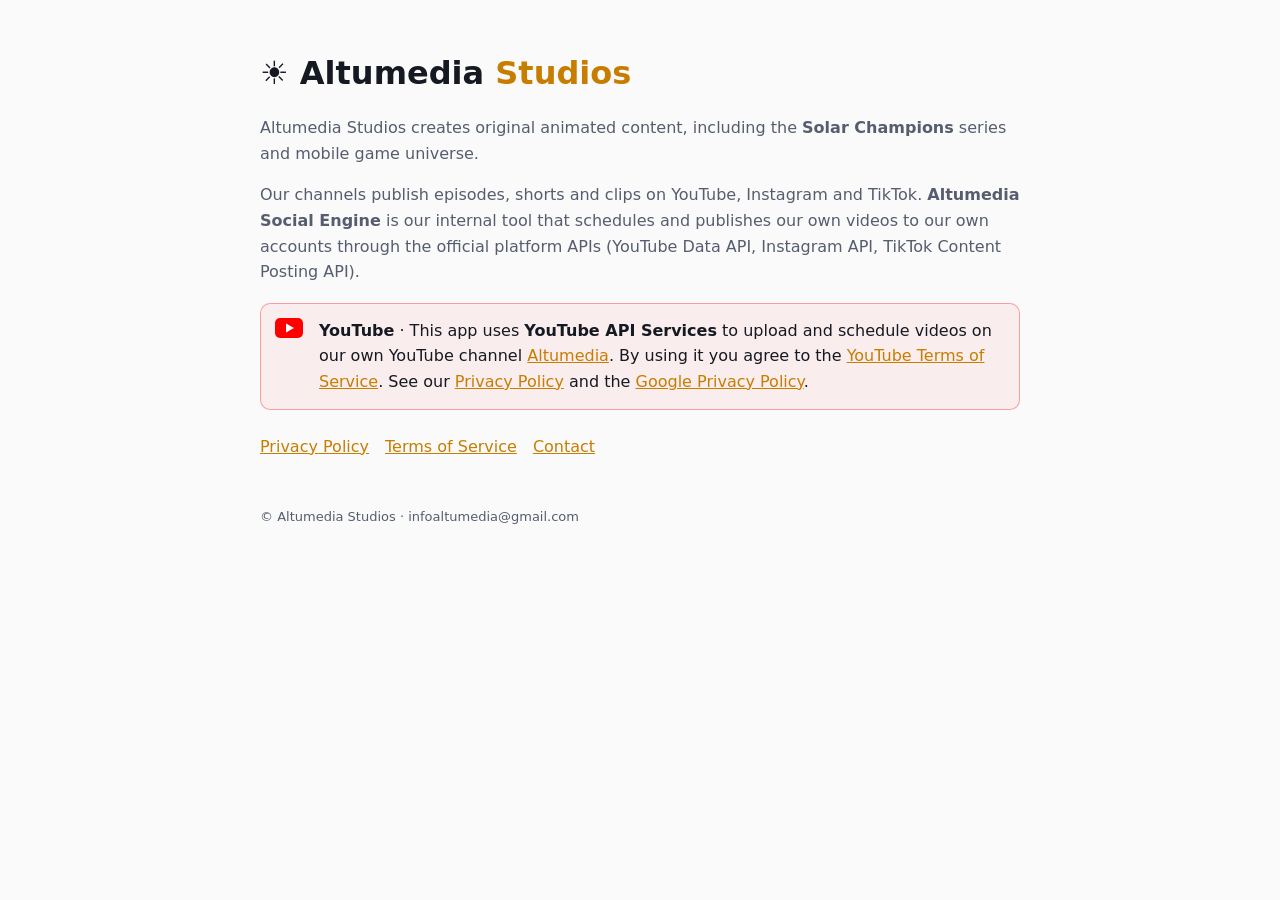
<file: index.html>
<!doctype html><html lang="en"><head><meta charset="utf-8"><meta name="viewport" content="width=device-width,initial-scale=1"><title>Altumedia Studios</title><link rel="stylesheet" href="style.css"></head><body><main>
<h1>☀️ Altumedia <span>Studios</span></h1>
<p>Altumedia Studios creates original animated content, including the <b>Solar Champions</b> series and mobile game universe.</p>
<p>Our channels publish episodes, shorts and clips on YouTube, Instagram and TikTok. <b>Altumedia Social Engine</b> is our internal tool that schedules and publishes our own videos to our own accounts through the official platform APIs (YouTube Data API, Instagram API, TikTok Content Posting API).</p>
<section class="ytbox"><svg class="yt" viewBox="0 0 28 20" width="28" height="20" aria-hidden="true"><rect width="28" height="20" rx="5" fill="#FF0000"/><path d="M11 5.5v9l8-4.5z" fill="#fff"/></svg><div><b>YouTube</b> · This app uses <b>YouTube API Services</b> to upload and schedule videos on our own YouTube channel <a href="https://www.youtube.com/channel/UCl2GdT-fglfP-uhoyWO0t6w">Altumedia</a>. By using it you agree to the <a href="https://www.youtube.com/t/terms">YouTube Terms of Service</a>. See our <a href="privacy.html">Privacy Policy</a> and the <a href="https://policies.google.com/privacy">Google Privacy Policy</a>.</div></section>
<nav><a href="privacy.html">Privacy Policy</a><a href="terms.html">Terms of Service</a><a href="mailto:infoaltumedia@gmail.com">Contact</a></nav>
<footer>© Altumedia Studios · infoaltumedia@gmail.com</footer></main></body></html>
</file>
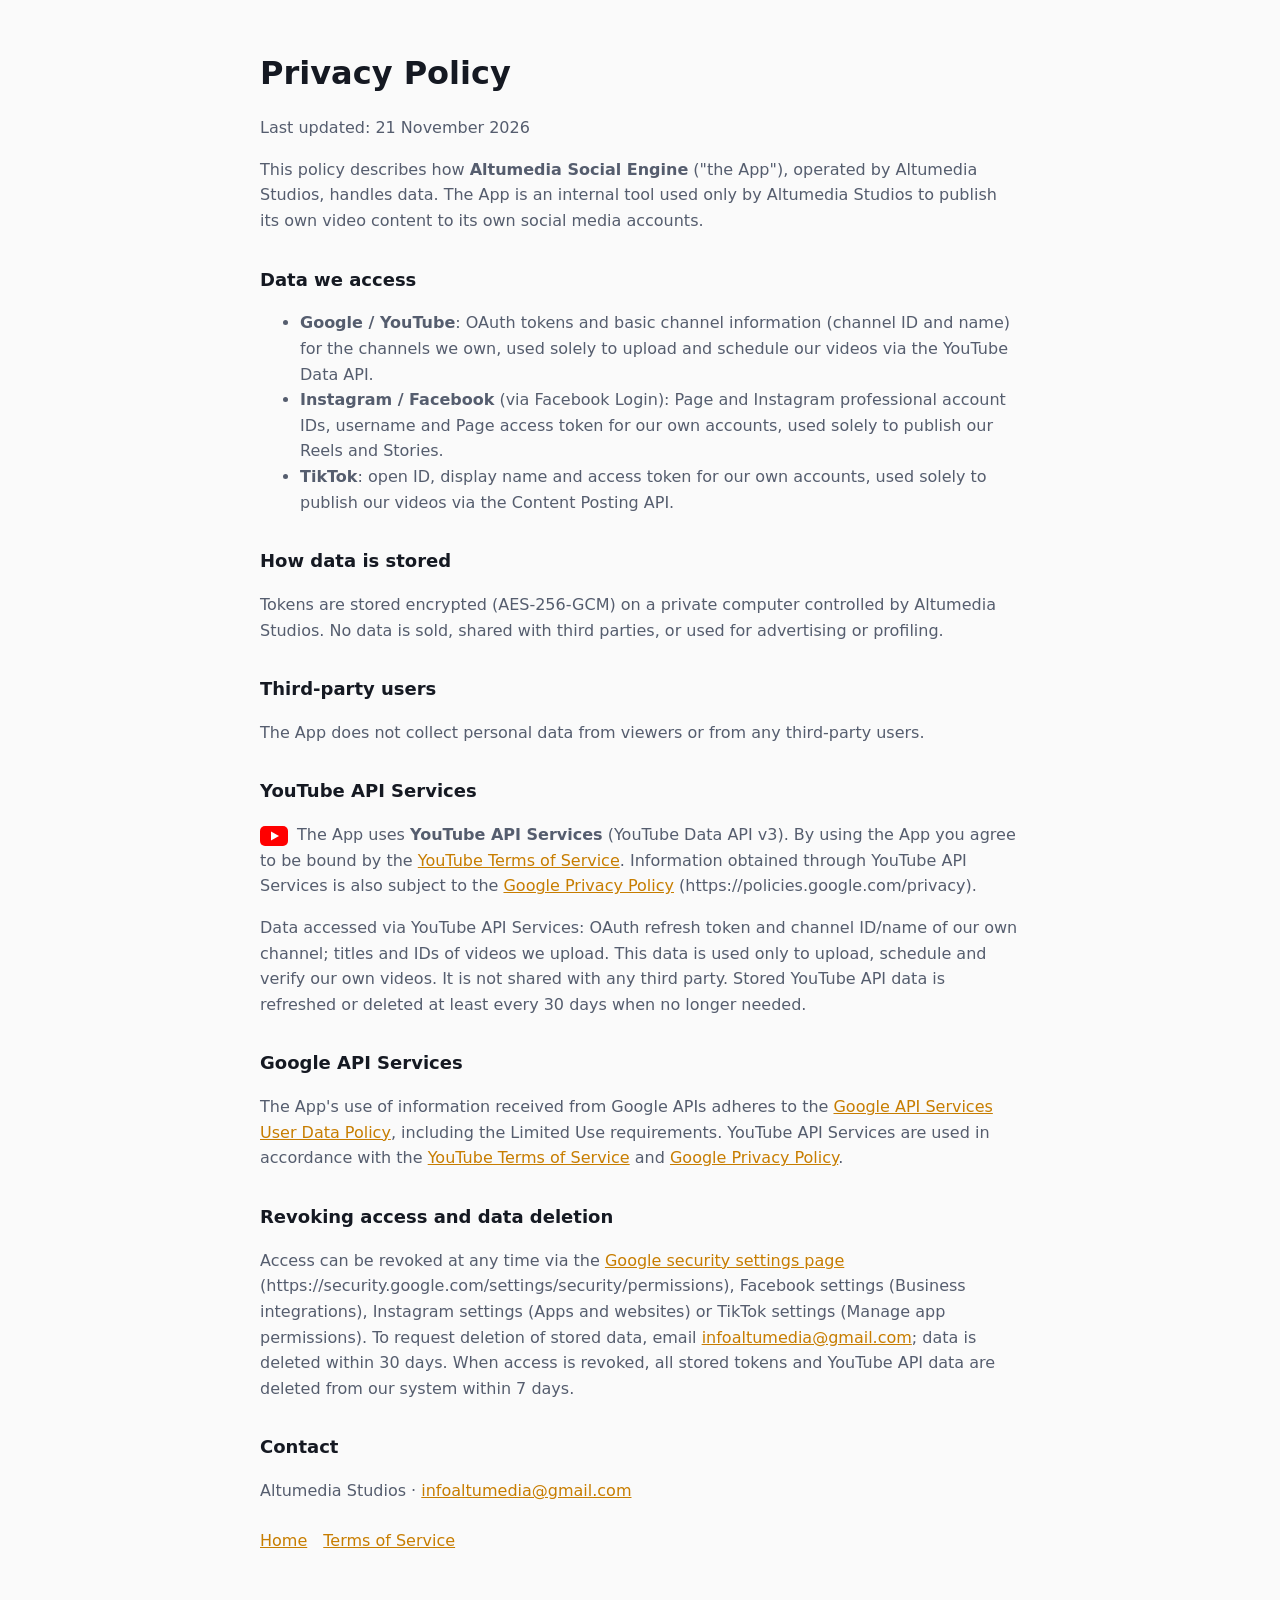
<file: privacy.html>
<!doctype html><html lang="en"><head><meta charset="utf-8"><meta name="viewport" content="width=device-width,initial-scale=1"><title>Privacy Policy · Altumedia</title><link rel="stylesheet" href="style.css"></head><body><main>
<h1>Privacy Policy</h1><p>Last updated: 21 November 2026</p>
<p>This policy describes how <b>Altumedia Social Engine</b> ("the App"), operated by Altumedia Studios, handles data. The App is an internal tool used only by Altumedia Studios to publish its own video content to its own social media accounts.</p>
<h2>Data we access</h2>
<ul><li><b>Google / YouTube</b>: OAuth tokens and basic channel information (channel ID and name) for the channels we own, used solely to upload and schedule our videos via the YouTube Data API.</li>
<li><b>Instagram / Facebook</b> (via Facebook Login): Page and Instagram professional account IDs, username and Page access token for our own accounts, used solely to publish our Reels and Stories.</li>
<li><b>TikTok</b>: open ID, display name and access token for our own accounts, used solely to publish our videos via the Content Posting API.</li></ul>
<h2>How data is stored</h2><p>Tokens are stored encrypted (AES-256-GCM) on a private computer controlled by Altumedia Studios. No data is sold, shared with third parties, or used for advertising or profiling.</p>
<h2>Third-party users</h2><p>The App does not collect personal data from viewers or from any third-party users.</p>
<h2>YouTube API Services</h2><p><svg class="yt" viewBox="0 0 28 20" width="28" height="20" aria-hidden="true"><rect width="28" height="20" rx="5" fill="#FF0000"/><path d="M11 5.5v9l8-4.5z" fill="#fff"/></svg> The App uses <b>YouTube API Services</b> (YouTube Data API v3). By using the App you agree to be bound by the <a href="https://www.youtube.com/t/terms">YouTube Terms of Service</a>. Information obtained through YouTube API Services is also subject to the <a href="https://policies.google.com/privacy">Google Privacy Policy</a> (https://policies.google.com/privacy).</p>
<p>Data accessed via YouTube API Services: OAuth refresh token and channel ID/name of our own channel; titles and IDs of videos we upload. This data is used only to upload, schedule and verify our own videos. It is not shared with any third party. Stored YouTube API data is refreshed or deleted at least every 30 days when no longer needed.</p>
<h2>Google API Services</h2><p>The App's use of information received from Google APIs adheres to the <a href="https://developers.google.com/terms/api-services-user-data-policy">Google API Services User Data Policy</a>, including the Limited Use requirements. YouTube API Services are used in accordance with the <a href="https://www.youtube.com/t/terms">YouTube Terms of Service</a> and <a href="https://policies.google.com/privacy">Google Privacy Policy</a>.</p>
<h2>Revoking access and data deletion</h2><p>Access can be revoked at any time via the <a href="https://security.google.com/settings/security/permissions">Google security settings page</a> (https://security.google.com/settings/security/permissions), Facebook settings (Business integrations), Instagram settings (Apps and websites) or TikTok settings (Manage app permissions). To request deletion of stored data, email <a href="mailto:infoaltumedia@gmail.com">infoaltumedia@gmail.com</a>; data is deleted within 30 days. When access is revoked, all stored tokens and YouTube API data are deleted from our system within 7 days.</p>
<h2>Contact</h2><p>Altumedia Studios · <a href="mailto:infoaltumedia@gmail.com">infoaltumedia@gmail.com</a></p>
<nav><a href="index.html">Home</a><a href="terms.html">Terms of Service</a></nav></main></body></html>
</file>
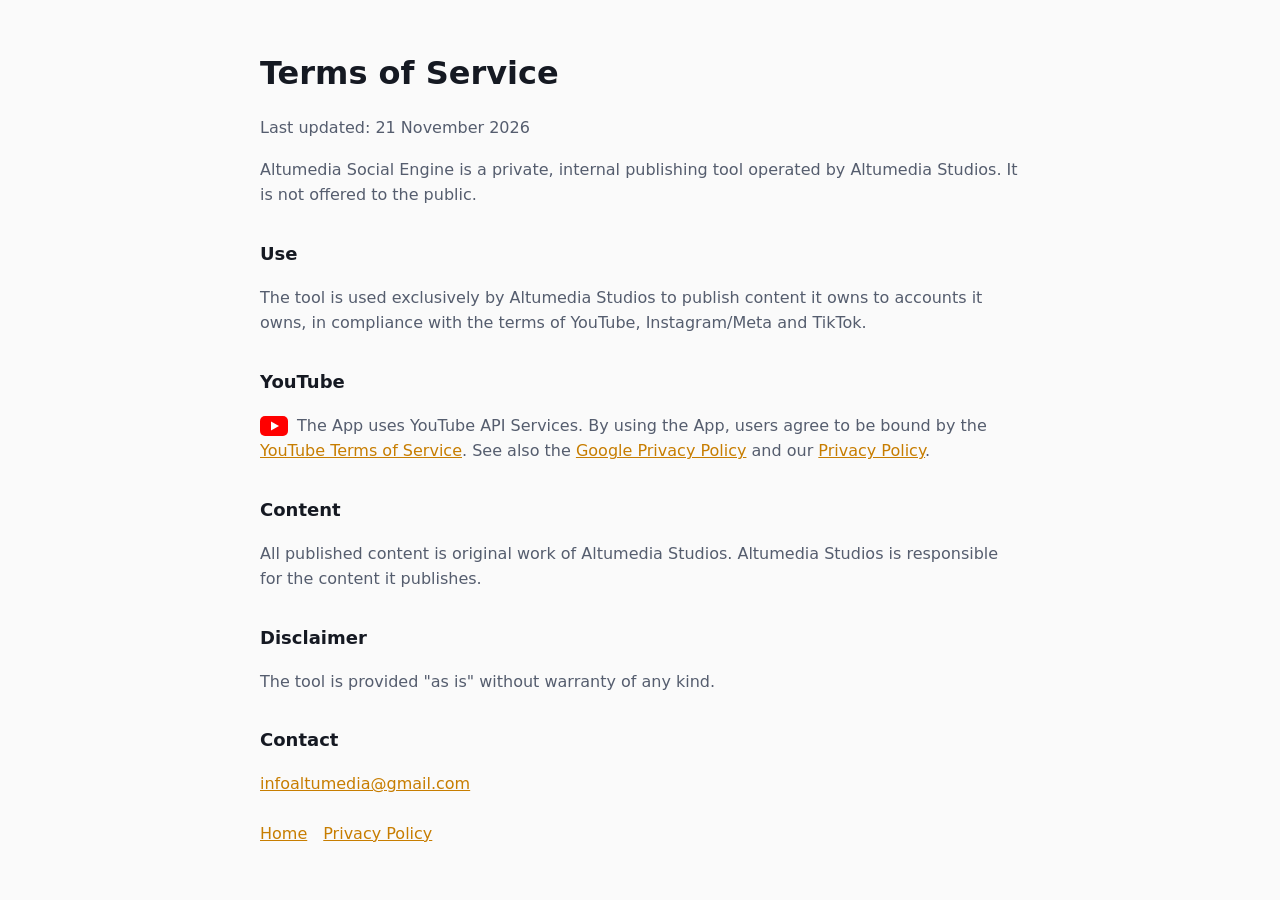
<file: terms.html>
<!doctype html><html lang="en"><head><meta charset="utf-8"><meta name="viewport" content="width=device-width,initial-scale=1"><title>Terms of Service · Altumedia</title><link rel="stylesheet" href="style.css"></head><body><main>
<h1>Terms of Service</h1><p>Last updated: 21 November 2026</p>
<p>Altumedia Social Engine is a private, internal publishing tool operated by Altumedia Studios. It is not offered to the public.</p>
<h2>Use</h2><p>The tool is used exclusively by Altumedia Studios to publish content it owns to accounts it owns, in compliance with the terms of YouTube, Instagram/Meta and TikTok.</p>
<h2>YouTube</h2><p><svg class="yt" viewBox="0 0 28 20" width="28" height="20" aria-hidden="true"><rect width="28" height="20" rx="5" fill="#FF0000"/><path d="M11 5.5v9l8-4.5z" fill="#fff"/></svg> The App uses YouTube API Services. By using the App, users agree to be bound by the <a href="https://www.youtube.com/t/terms">YouTube Terms of Service</a>. See also the <a href="https://policies.google.com/privacy">Google Privacy Policy</a> and our <a href="privacy.html">Privacy Policy</a>.</p>
<h2>Content</h2><p>All published content is original work of Altumedia Studios. Altumedia Studios is responsible for the content it publishes.</p>
<h2>Disclaimer</h2><p>The tool is provided "as is" without warranty of any kind.</p>
<h2>Contact</h2><p><a href="mailto:infoaltumedia@gmail.com">infoaltumedia@gmail.com</a></p>
<nav><a href="index.html">Home</a><a href="privacy.html">Privacy Policy</a></nav></main></body></html>
</file>
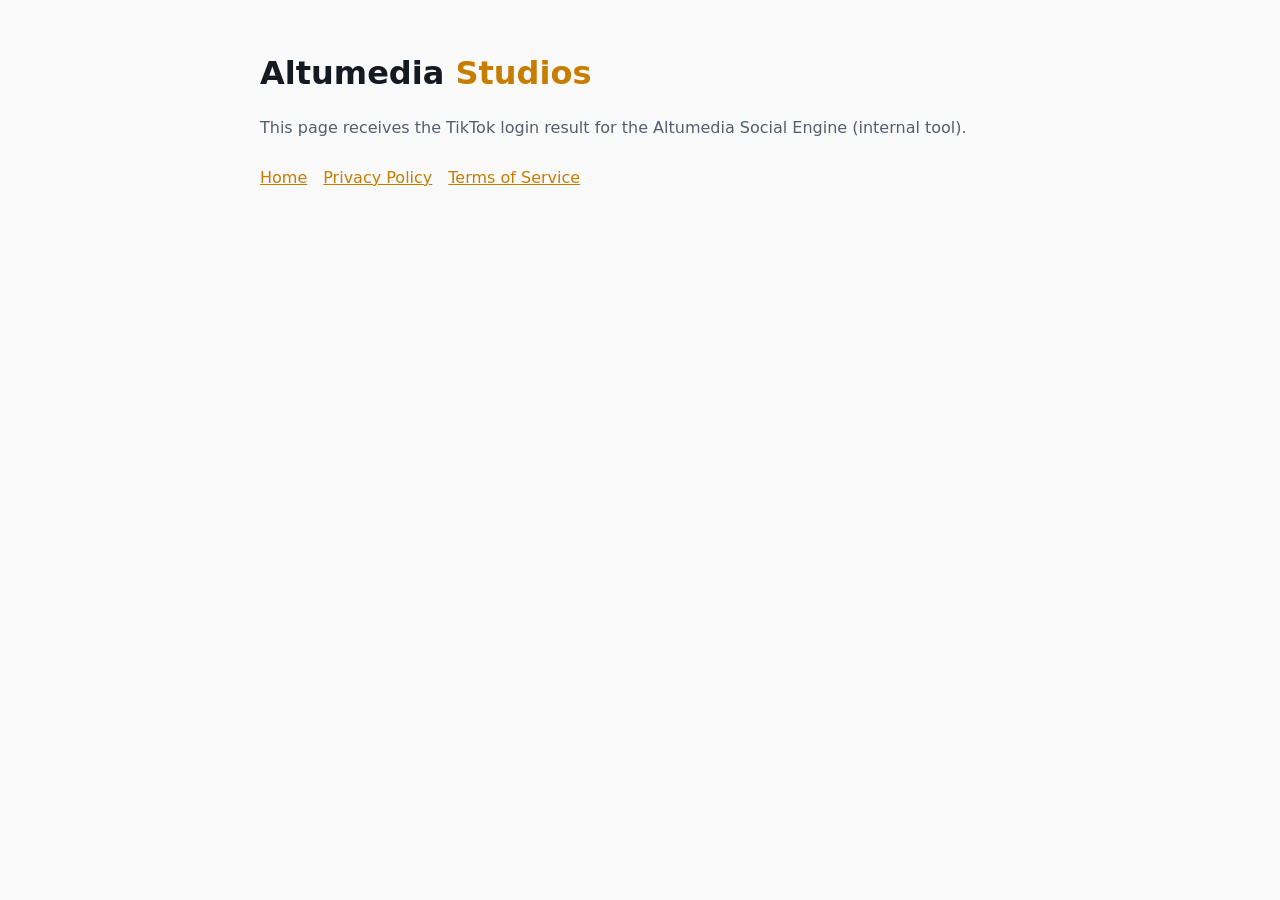
<file: tiktok-callback.html>
<!doctype html><html lang="en"><head><meta charset="utf-8"><meta name="viewport" content="width=device-width,initial-scale=1"><title>TikTok authorization · Altumedia</title><link rel="stylesheet" href="style.css"></head><body><main>
<h1>Altumedia <span>Studios</span></h1>
<p id="msg">Completing TikTok authorization…</p>
<p id="manual" style="display:none">If nothing happens, copy this address and give it to the Altumedia Social Engine (<code>auth-finish</code>):<br><textarea id="u" rows="4" style="width:100%"></textarea></p>
<nav><a href="index.html">Home</a><a href="privacy.html">Privacy Policy</a><a href="terms.html">Terms of Service</a></nav>
<script>
var q = location.search;
document.getElementById('u').value = location.href;
if (/[?&](code|error)=/.test(q)) {
  setTimeout(function(){ document.getElementById('manual').style.display='block'; }, 4000);
  location.replace('http://localhost:3010/api/auth/tiktok/callback' + q);
} else {
  document.getElementById('msg').textContent = 'This page receives the TikTok login result for the Altumedia Social Engine (internal tool).';
}
</script></main></body></html>
</file>
<file: style.css>
:root{--bg:#0d0f14;--fg:#e8ebf2;--mute:#9aa3b5;--sun:#ffb020}
@media (prefers-color-scheme: light){:root{--bg:#fafafa;--fg:#151922;--mute:#555d6e;--sun:#c77d00}}
body{margin:0;background:var(--bg);color:var(--fg);font:16px/1.6 system-ui,Segoe UI,sans-serif}
main{max-width:760px;margin:0 auto;padding:48px 16px}h1{margin:0 0 6px}h1 span{color:var(--sun)}
h2{margin-top:32px;font-size:18px}p,li{color:var(--mute)}a{color:var(--sun)}nav{margin-top:24px;display:flex;gap:16px;flex-wrap:wrap}
footer{margin-top:48px;font-size:13px;color:var(--mute)}
.ytbox{display:flex;gap:12px;align-items:flex-start;border:1px solid #ff000055;border-radius:10px;padding:14px;margin:18px 0;background:#ff00000d}
svg.yt{flex:none;vertical-align:middle;margin-right:4px}
</file>
